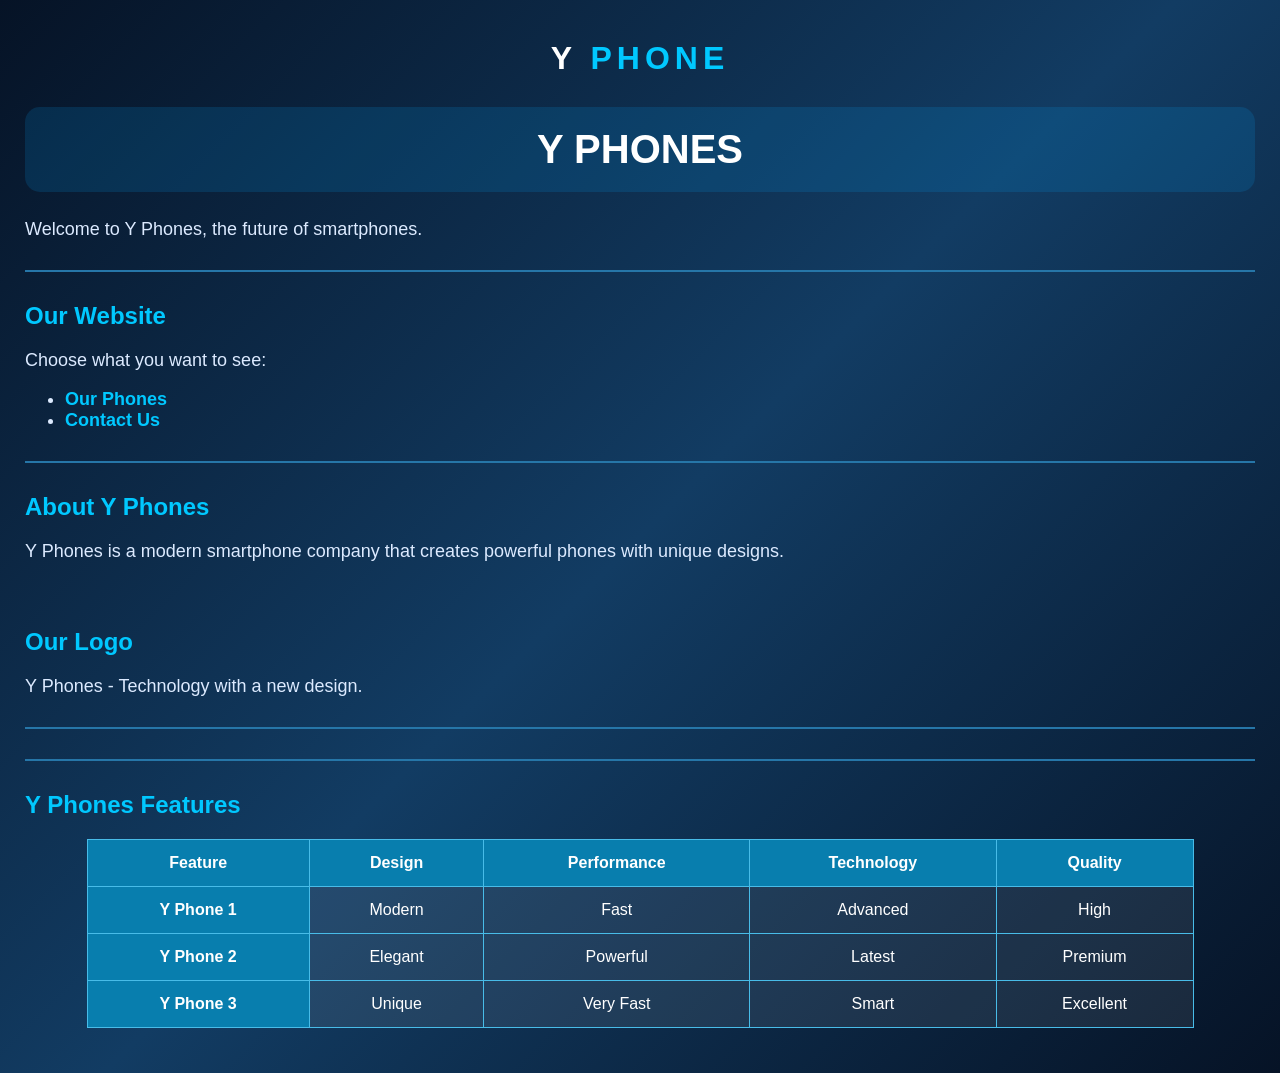
<file: index.html>
<!DOCTYPE html>
<html lang="en">
<head>
    <meta charset="UTF-8">
    <title>Y Phones - Home</title>
    <link rel="stylesheet" href="style.css">
</head>
<body><div class="brand-logo">
    Y <span>PHONE</span>
</div>

    <h1>Y PHONES</h1>
    <p>Welcome to Y Phones, the future of smartphones.</p>

    <hr>

    <h2>Our Website</h2>
    <p>Choose what you want to see:</p>
    <ul>
        <li><a href="phones.html">Our Phones</a></li>
        <li><a href="contact.html">Contact Us</a></li>
    </ul>

    <hr>

    <h2>About Y Phones</h2>
    <p>
        Y Phones is a modern smartphone company that creates
        powerful phones with unique designs.
    </p>

    <br>

    <h2>Our Logo</h2>
    <p>Y Phones - Technology with a new design.</p>
    <hr>
<hr>
<h2>Y Phones Features</h2>

<table border="1" cellpadding="12" cellspacing="0">

    <tr>
        <th>Feature</th>
        <th>Design</th>
        <th>Performance</th>
        <th>Technology</th>
        <th>Quality</th>
    </tr>

    <tr>
        <th>Y Phone 1</th>
        <td>Modern</td>
        <td>Fast</td>
        <td>Advanced</td>
        <td>High</td>
    </tr>

    <tr>
        <th>Y Phone 2</th>
        <td>Elegant</td>
        <td>Powerful</td>
        <td>Latest</td>
        <td>Premium</td>
    </tr>

    <tr>
        <th>Y Phone 3</th>
        <td>Unique</td>
        <td>Very Fast</td>
        <td>Smart</td>
        <td>Excellent</td>
    </tr>

</table>
</body>
</html>
</file>
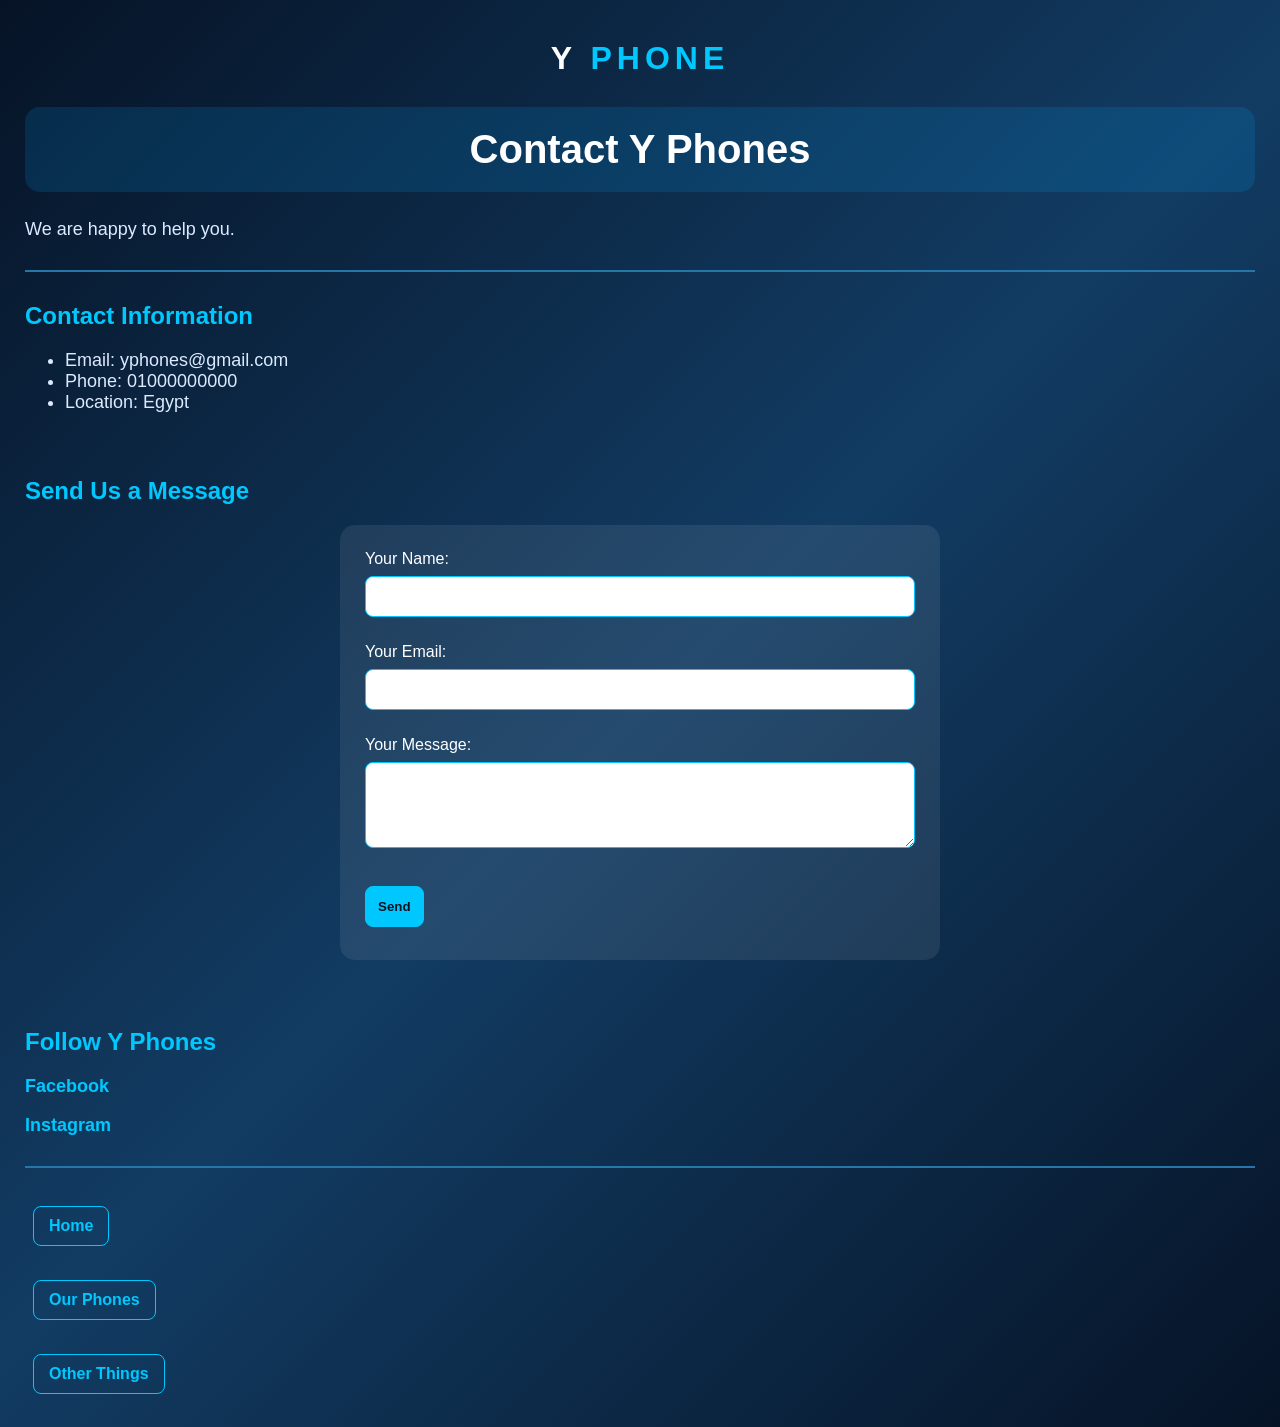
<file: contact.html>
<!DOCTYPE html>
<html lang="en">
<head>
    <meta charset="UTF-8">
    <title>Y Phones - Contact Us</title>
    <link rel="stylesheet" href="style.css">
</head>
<body><div class="brand-logo">
    Y <span>PHONE</span>
</div>

    <h1>Contact Y Phones</h1>
    <p>We are happy to help you.</p>

    <hr>

    <h2>Contact Information</h2>
    <ul>
        <li>Email: yphones@gmail.com</li>
        <li>Phone: 01000000000</li>
        <li>Location: Egypt</li>
    </ul>

    <br>

    <h2>Send Us a Message</h2>
    <form>
        <label for="name">Your Name:</label><br>
        <input type="text" id="name" name="name"><br><br>

        <label for="email">Your Email:</label><br>
        <input type="email" id="email" name="email"><br><br>

        <label for="message">Your Message:</label><br>
        <textarea id="message" name="message" rows="4" cols="30"></textarea><br><br>

        <input type="submit" value="Send">
    </form>

    <br>

    <h2>Follow Y Phones</h2>
    <p>
        <a href="https://www.facebook.com/" target="_blank">Facebook</a>
    </p>
    <p>
        <a href="https://www.instagram.com/" target="_blank">Instagram</a>
    </p>

    <hr>

    <a href="index.html">Home</a>
    <br><br>
    <a href="phones.html">Our Phones</a>
    <br><br>
    <a href="other.html">Other Things</a>
</body>
</html>
</file>
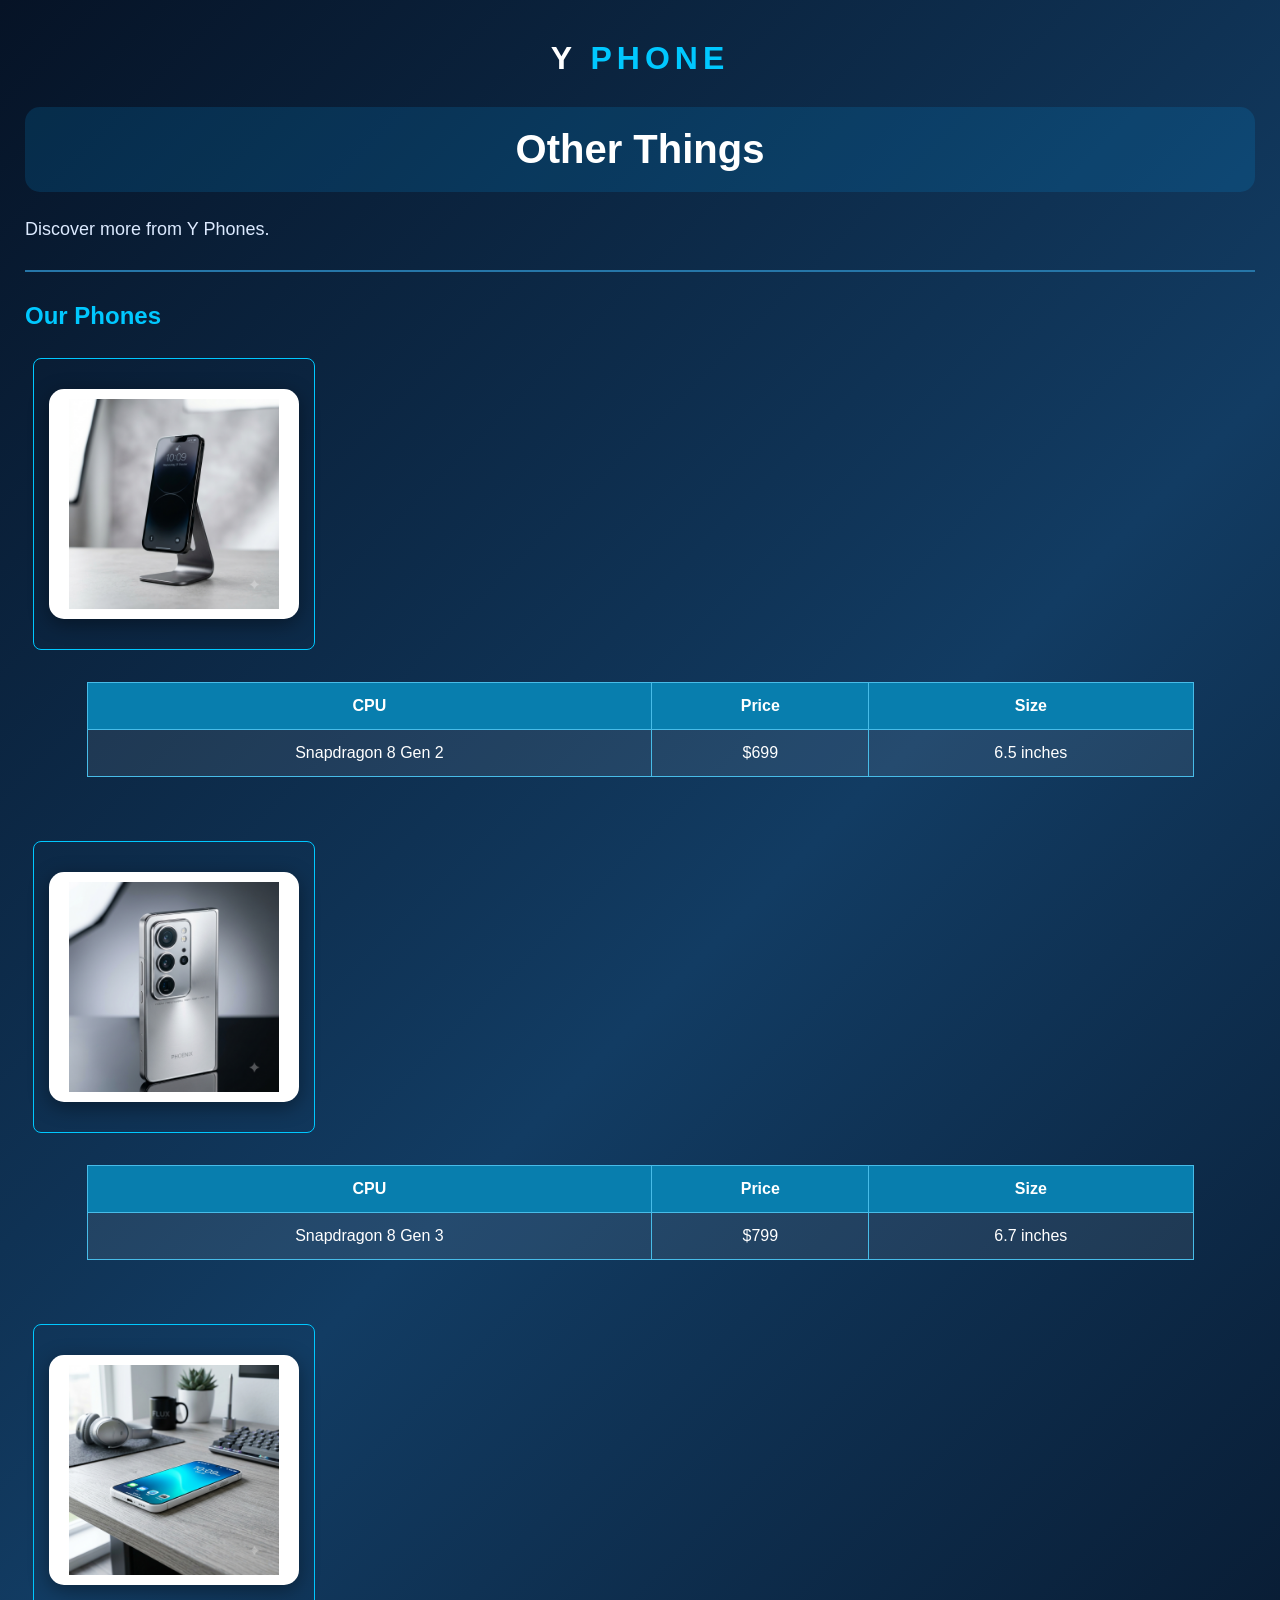
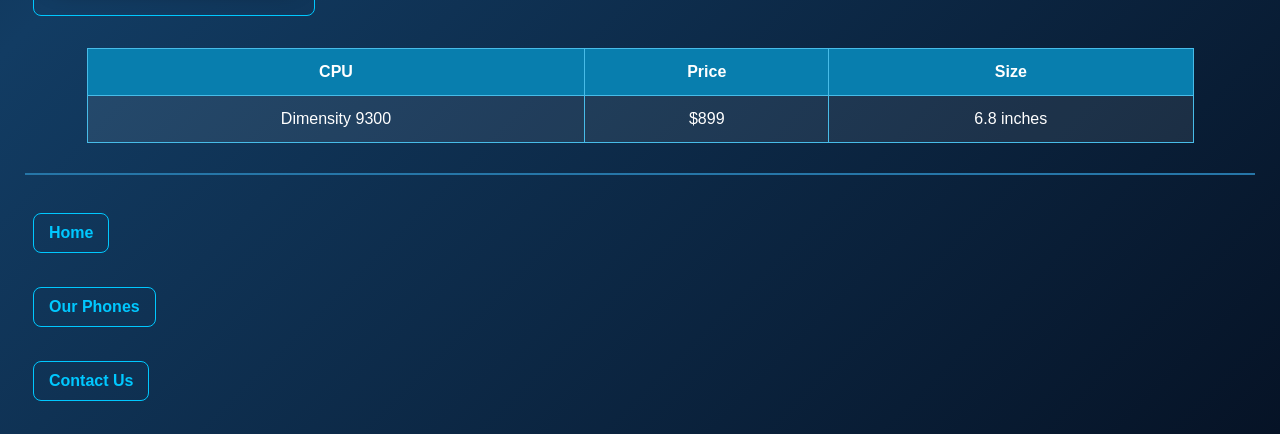
<file: other.html>
<!DOCTYPE html>
<html lang="en">

<head>
    <meta charset="UTF-8">
    <title>Y Phones - Other Things</title>
    <link rel="stylesheet" href="style.css">
</head>

<body><div class="brand-logo">
    Y <span>PHONE</span>
</div>
    <h1>Other Things</h1>
    <p>Discover more from Y Phones.</p>

    <hr>

    <h2>Our Phones</h2>

    <a href="contact.html">
        <img src="phone1.png" alt="Y Phone 1" width="250">
    </a>

    <table border="1">
        <tr>
            <th>CPU</th>
            <th>Price</th>
            <th>Size</th>
        </tr>
        <tr>
            <td>Snapdragon 8 Gen 2</td>
            <td>$699</td>
            <td>6.5 inches</td>
        </tr>
    </table>

    <br><br>

    <a href="contact.html">
        <img src="phone2.png" alt="Y Phone 2" width="250">
    </a>

    <table border="1">
        <tr>
            <th>CPU</th>
            <th>Price</th>
            <th>Size</th>
        </tr>
        <tr>
            <td>Snapdragon 8 Gen 3</td>
            <td>$799</td>
            <td>6.7 inches</td>
        </tr>
    </table>

    <br><br>

    <a href="contact.html">
        <img src="phone3.png" alt="Y Phone 3" width="250">
    </a>

    <table border="1">
        <tr>
            <th>CPU</th>
            <th>Price</th>
            <th>Size</th>
        </tr>
        <tr>
            <td>Dimensity 9300</td>
            <td>$899</td>
            <td>6.8 inches</td>
        </tr>
    </table>

    <hr>

    <a href="index.html">Home</a>
    <br><br>

    <a href="phones.html">Our Phones</a>
    <br><br>

    <a href="contact.html">Contact Us</a>

</body>
</html>
</file>
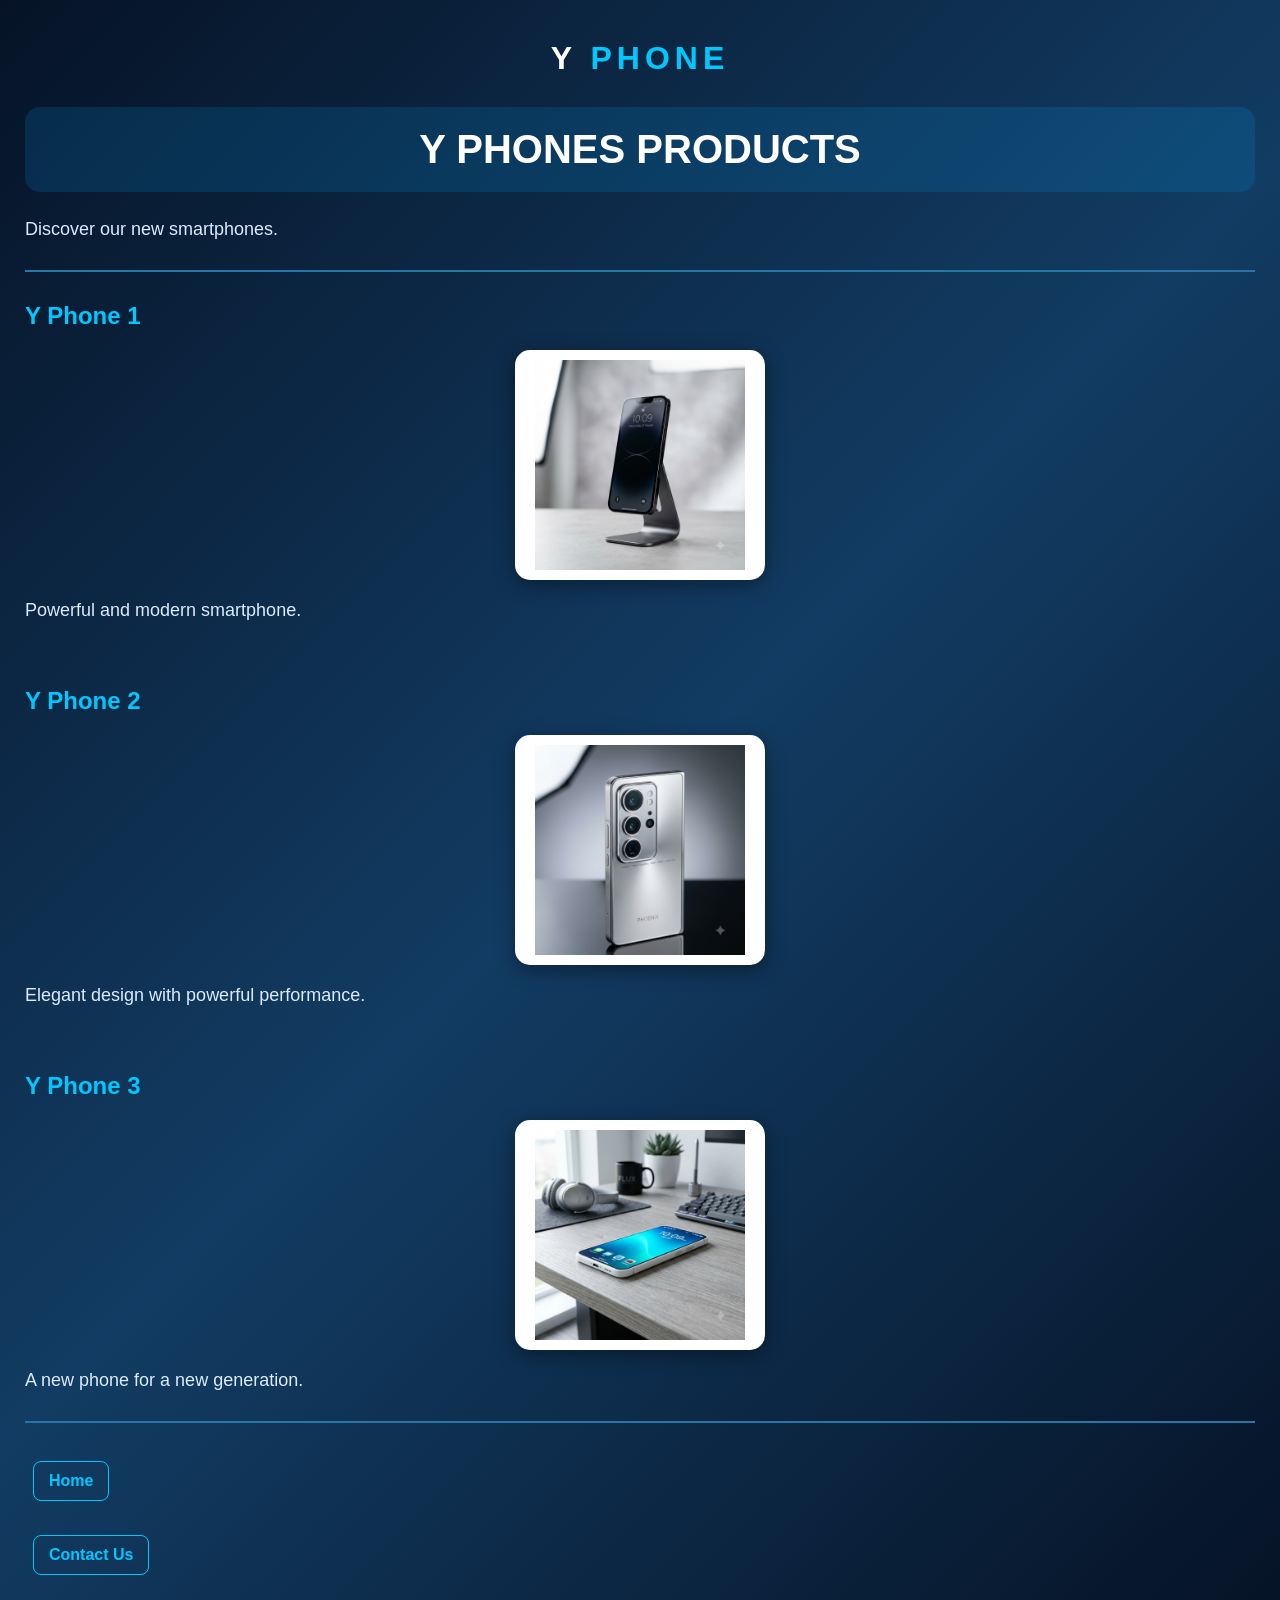
<file: phones.html>
<!DOCTYPE html>
<html lang="en">
<head>
    <meta charset="UTF-8">
    <title>Y Phones - Products</title>
    <link rel="stylesheet" href="style.css">
</head>
<body><div class="brand-logo">
    Y <span>PHONE</span>
</div>

    <h1>Y PHONES PRODUCTS</h1>
    <p>Discover our new smartphones.</p>

    <hr>

    <h2>Y Phone 1</h2>
    <img src="phone1.png" alt="Y Phone 1" width="250">
    <p>Powerful and modern smartphone.</p>

    <br>

    <h2>Y Phone 2</h2>
    <img src="phone2.png" alt="Y Phone 2" width="250">
    <p>Elegant design with powerful performance.</p>

    <br>

    <h2>Y Phone 3</h2>
    <img src="phone3.png" alt="Y Phone 3" width="250">
    <p>A new phone for a new generation.</p>

    <hr>

    <a href="index.html">Home</a>
    <br><br>
    <a href="contact.html">Contact Us</a>

</body>
</html>
</file>
<file: style.css>
* {
    box-sizing: border-box;
}

body {
    margin: 0;
    padding: 25px;
    font-family: Arial, sans-serif;
    color: white;
    background: linear-gradient(135deg, #061326, #123c63, #061326);
    min-height: 100vh;
}

.brand-logo {
    text-align: center;
    font-size: 32px;
    font-weight: bold;
    letter-spacing: 5px;
    color: white;
    margin: 15px auto 30px;
}

.brand-logo span {
    color: #00c8ff;
}

h1 {
    text-align: center;
    color: white;
    font-size: 40px;
    padding: 20px;
    background: rgba(0, 170, 255, 0.15);
    border-radius: 15px;
}

h2 {
    color: #00c8ff;
    margin-top: 30px;
}

p, li {
    font-size: 18px;
    color: #dceaff;
}

hr {
    border: 1px solid #2676a8;
    margin: 30px 0;
}

a {
    color: #00c8ff;
    text-decoration: none;
    font-weight: bold;
}

a:hover {
    color: white;
}

img {
    display: block;
    width: 250px;
    height: 230px;
    object-fit: contain;
    background: white;
    padding: 10px;
    border-radius: 15px;
    margin: 20px auto;
    box-shadow: 0 5px 20px rgba(0,0,0,0.4);
    transition: 0.3s;
}

img:hover {
    transform: scale(1.05);
}

table {
    width: 90%;
    margin: 20px auto;
    border-collapse: collapse;
    background: rgba(255,255,255,0.08);
}

th {
    background: #087eae;
    color: white;
}

th, td {
    border: 1px solid #48bce8;
    padding: 14px;
    text-align: center;
}

td {
    color: white;
}

form {
    max-width: 600px;
    margin: 20px auto;
    padding: 25px;
    background: rgba(255,255,255,0.08);
    border-radius: 15px;
}

input, textarea {
    padding: 12px;
    border-radius: 8px;
    border: 1px solid #00c8ff;
    margin: 8px 0;
    max-width: 100%;
}

input[type="text"],
input[type="email"],
textarea {
    width: 100%;
}

input[type="submit"] {
    background: #00c8ff;
    color: #061326;
    font-weight: bold;
    cursor: pointer;
}

body > a {
    display: inline-block;
    padding: 10px 15px;
    margin: 8px;
    border: 1px solid #00c8ff;
    border-radius: 8px;
}

@media (max-width: 600px) {
    body {
        padding: 12px;
    }

    h1 {
        font-size: 28px;
    }

    table {
        width: 100%;
    }

    th, td {
        padding: 7px;
        font-size: 13px;
    }
}
</file>
